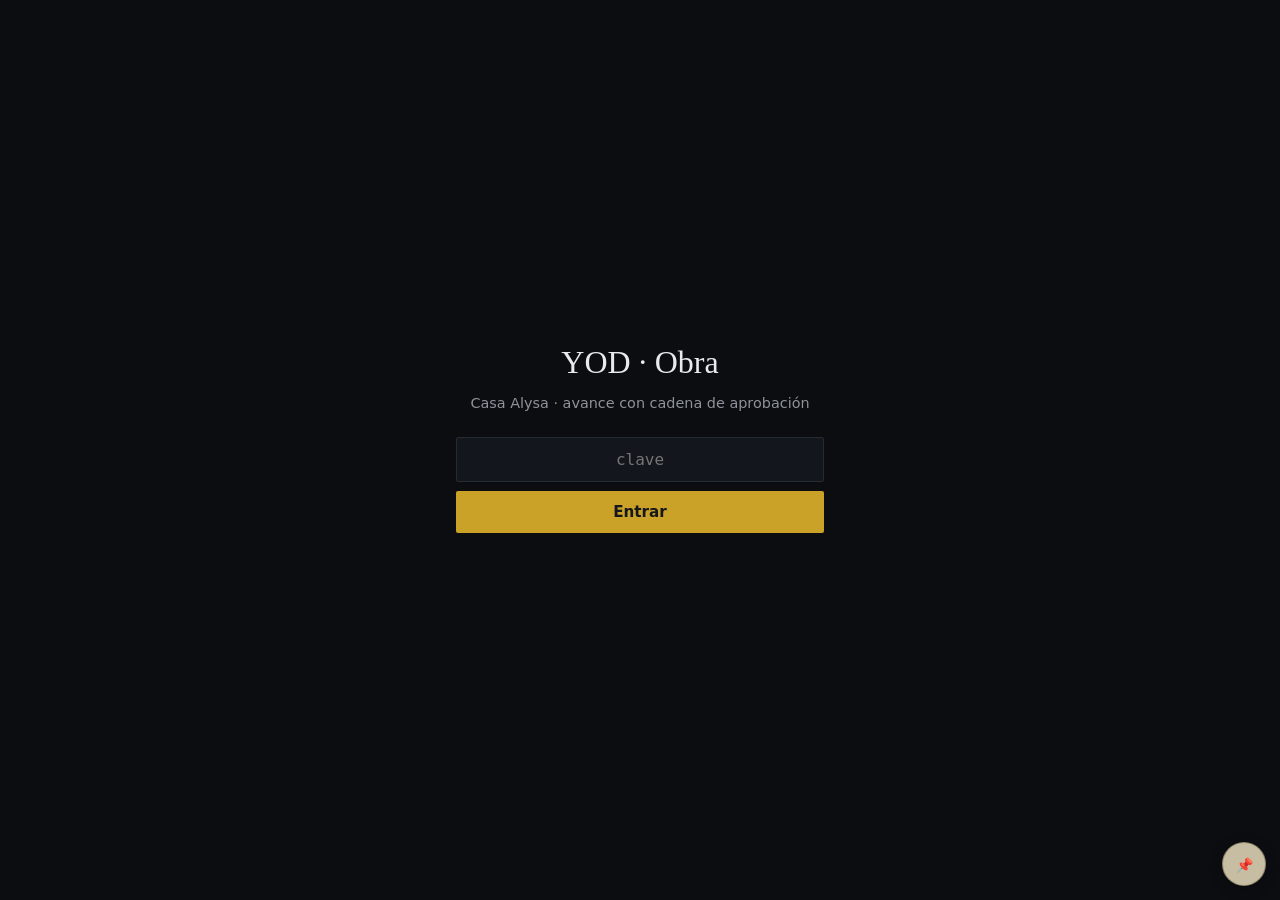
<file: obra.html>
<!doctype html>
<html lang="es">
<head>
<meta charset="utf-8">
<meta name="viewport" content="width=device-width,initial-scale=1,viewport-fit=cover">
<title>YOD · Obra</title>
<style>
:root{
  --ground:#0B0D11; --panel:#13161C; --panel2:#181C23; --line:#252A33;
  --ink:#E8EAED; --muted:#8E939B; --dim:#666B74;
  --gold:#C9A227; --ok:#5FA37C; --warn:#D2932E; --bad:#D9564A;
  --serif:'Iowan Old Style','Palatino Linotype',Palatino,Georgia,serif;
  --sans:'Avenir Next','Helvetica Neue',system-ui,-apple-system,sans-serif;
  --mono:ui-monospace,'SF Mono',Menlo,Consolas,monospace;
}
*{box-sizing:border-box}
html,body{margin:0;background:var(--ground);color:var(--ink);font-family:var(--sans);font-size:16px;line-height:1.55;-webkit-font-smoothing:antialiased}
.wrap{max-width:64rem;margin:0 auto;padding:0 1.1rem 5rem}
a{color:var(--gold)}
button{font-family:inherit}

/* candado */
#gate{position:fixed;inset:0;background:var(--ground);display:flex;align-items:center;justify-content:center;z-index:50;padding:1.5rem}
#gate.off{display:none}
.gbox{max-width:23rem;width:100%;text-align:center}
.gbox h1{font-family:var(--serif);font-weight:400;font-size:2rem;margin:0 0 .3rem}
.gbox p{color:var(--muted);font-size:.9rem;margin:0 0 1.4rem}
.gbox input{width:100%;padding:.75rem .9rem;background:var(--panel);border:1px solid var(--line);border-radius:2px;color:var(--ink);font-family:var(--mono);font-size:1rem;text-align:center}
.gbox button{width:100%;margin-top:.6rem;padding:.75rem;background:var(--gold);border:none;border-radius:2px;color:#15171B;font-weight:700;font-size:.95rem;cursor:pointer}
.gerr{color:var(--bad);font-size:.85rem;min-height:1.3rem;margin-top:.5rem}

header{border-bottom:1px solid var(--line);padding:1.6rem 0 1.1rem;margin-bottom:1.4rem}
.eyebrow{font-family:var(--mono);font-size:.66rem;letter-spacing:.16em;text-transform:uppercase;color:var(--gold);margin:0 0 .4rem}
header h1{font-family:var(--serif);font-weight:400;font-size:clamp(1.7rem,4.5vw,2.5rem);margin:0;line-height:1.1}
.quien{display:flex;flex-wrap:wrap;gap:.5rem;align-items:center;margin-top:.9rem;font-size:.85rem;color:var(--muted)}
.quien select{background:var(--panel);border:1px solid var(--line);color:var(--ink);border-radius:2px;padding:.35rem .5rem;font-family:inherit;font-size:.85rem}
.rolchip{font-family:var(--mono);font-size:.64rem;letter-spacing:.08em;text-transform:uppercase;padding:.14rem .45rem;border:1px solid var(--gold);color:var(--gold);border-radius:1px}

nav{display:flex;gap:.3rem;border-bottom:1px solid var(--line);margin-bottom:1.4rem;overflow-x:auto}
nav button{background:none;border:1px solid transparent;border-bottom:none;color:var(--muted);font-size:.86rem;font-weight:600;padding:.65rem .95rem;cursor:pointer;border-radius:2px 2px 0 0;margin-bottom:-1px;white-space:nowrap}
nav button[aria-selected=true]{background:var(--panel);border-color:var(--line);color:var(--ink)}
nav button .b{display:inline-block;min-width:1.1rem;padding:0 .25rem;margin-left:.35rem;background:var(--bad);color:#fff;border-radius:9px;font-size:.66rem;font-family:var(--mono);text-align:center}
.pane[hidden]{display:none}

.kpis{display:grid;grid-template-columns:repeat(auto-fit,minmax(8.5rem,1fr));gap:.55rem;margin-bottom:1.3rem}
.kp{background:var(--panel);border:1px solid var(--line);border-radius:2px;padding:.7rem .85rem}
.kp .v{font-family:var(--mono);font-size:1.2rem;font-weight:600;font-variant-numeric:tabular-nums}
.kp .l{font-family:var(--mono);font-size:.62rem;letter-spacing:.09em;text-transform:uppercase;color:var(--dim);margin-top:.1rem}

.card{background:var(--panel);border:1px solid var(--line);border-radius:2px;margin-bottom:.6rem;overflow:hidden}
.card>summary{list-style:none;cursor:pointer;padding:.8rem 1rem;display:flex;flex-wrap:wrap;align-items:baseline;gap:.6rem;background:var(--panel2)}
.card>summary::-webkit-details-marker{display:none}
.card>summary::before{content:"▸";color:var(--gold);font-size:.75rem;transition:transform .15s}
.card[open]>summary::before{transform:rotate(90deg)}
.card .nm{font-weight:600;font-size:.93rem}
.card .mt{margin-left:auto;font-family:var(--mono);font-size:.78rem;color:var(--muted);font-variant-numeric:tabular-nums}
.body{padding:.5rem 1rem 1rem}

.bar{height:.35rem;background:var(--panel2);border-radius:1px;overflow:hidden;margin-top:.35rem;width:100%}
.bar i{display:block;height:100%;background:var(--gold)}

table{border-collapse:collapse;width:100%;font-size:.82rem}
th{text-align:left;font-family:var(--mono);font-weight:500;font-size:.62rem;letter-spacing:.09em;text-transform:uppercase;color:var(--dim);padding:.45rem .5rem;border-bottom:1px solid var(--line)}
td{padding:.4rem .5rem;border-bottom:1px solid var(--line);vertical-align:middle}
tbody tr:last-child td{border-bottom:none}
td.n{font-family:var(--mono);font-variant-numeric:tabular-nums;text-align:right;white-space:nowrap}
td input[type=number]{width:5.5rem;padding:.3rem .4rem;background:var(--panel2);border:1px solid var(--line);color:var(--ink);border-radius:2px;font-family:var(--mono);font-size:.82rem;text-align:right}
td input[type=number]:focus{outline:2px solid var(--gold);outline-offset:0}
.sinp{color:var(--dim)}

textarea{width:100%;padding:.55rem .65rem;background:var(--panel2);border:1px solid var(--line);color:var(--ink);border-radius:2px;font-family:inherit;font-size:.88rem;resize:vertical;min-height:3.2rem}
.acciones{display:flex;flex-wrap:wrap;gap:.5rem;margin-top:.9rem;align-items:center}
.btn{padding:.55rem 1rem;border:1px solid var(--line);background:var(--panel2);color:var(--ink);border-radius:2px;font-size:.86rem;font-weight:600;cursor:pointer}
.btn.pri{background:var(--gold);border-color:var(--gold);color:#15171B}
.btn.no{border-color:color-mix(in srgb,var(--bad) 50%,transparent);color:var(--bad)}
.btn:disabled{opacity:.45;cursor:not-allowed}
.msg{font-size:.85rem;margin-left:.2rem}
.msg.ok{color:var(--ok)} .msg.err{color:var(--bad)}

.pill{display:inline-block;font-family:var(--mono);font-size:.62rem;letter-spacing:.06em;text-transform:uppercase;padding:.1rem .4rem;border:1px solid;border-radius:1px;white-space:nowrap}
.p-ok{color:var(--ok);border-color:color-mix(in srgb,var(--ok) 45%,transparent)}
.p-warn{color:var(--warn);border-color:color-mix(in srgb,var(--warn) 45%,transparent)}
.p-bad{color:var(--bad);border-color:color-mix(in srgb,var(--bad) 45%,transparent)}
.p-dim{color:var(--dim);border-color:var(--line)}

.vacio{color:var(--muted);font-size:.9rem;padding:1.6rem 0;text-align:center}
.nota{color:var(--muted);font-size:.85rem;margin:.4rem 0 0}
/* ── qué nos frena ── */
.nota-mal{color:var(--bad);font-size:.82rem;margin:.5rem 0 0;line-height:1.5}
.sec{font-family:var(--mono);font-size:.7rem;letter-spacing:.1em;text-transform:uppercase;
     color:var(--dim);margin:1.4rem 0 .6rem;font-weight:600}
.chk{display:flex;align-items:center;gap:.5rem;padding:.4rem 0;font-size:.88rem;cursor:pointer}
.chk input{width:16px;height:16px;accent-color:var(--gold);cursor:pointer}
.fila-freno{margin-bottom:.5rem}
.fr-top{display:flex;align-items:center;gap:.5rem;flex-wrap:wrap;margin-bottom:.35rem}
.fr-meta{color:var(--muted);font-size:.8rem;line-height:1.5}
.mal{color:var(--bad)}
.lib{padding:.5rem .7rem;border-left:2px solid var(--line);margin-bottom:.3rem;font-size:.86rem}
.lib.ok{border-left-color:var(--ok)}
.lib.mal{border-left-color:var(--bad)}
#pSemana input[type=text]{width:100%;background:var(--panel);
  border:1px solid var(--line);border-radius:2px;color:var(--fg);padding:.55rem .7rem;
  font:inherit;font-size:.9rem;margin-bottom:.5rem}
#pProduccion input[type=text],#pProduccion input[type=date]{width:100%;background:var(--panel);
  border:1px solid var(--line);border-radius:2px;color:var(--fg);padding:.55rem .7rem;
  font:inherit;font-size:.9rem;margin-bottom:.5rem}
#pProduccion input[type=date]{width:auto}
.cadena{font-family:var(--mono);font-size:.68rem;letter-spacing:.05em;color:var(--dim);margin-top:1.6rem;padding-top:1rem;border-top:1px solid var(--line)}
:focus-visible{outline:2px solid var(--gold);outline-offset:2px}
</style>
</head>
<body>

<div id="gate">
  <div class="gbox">
    <h1>YOD · Obra</h1>
    <p>Casa Alysa · avance con cadena de aprobación</p>
    <input id="clave" type="password" placeholder="clave" autocomplete="current-password">
    <button id="btnEntrar">Entrar</button>
    <div class="gerr" id="gerr"></div>
  </div>
</div>

<div class="wrap" id="app" style="display:none">
  <header>
    <p class="eyebrow" id="hProy">Casa Alysa</p>
    <h1>Avance de obra</h1>
    <div class="quien">
      <span>Soy</span>
      <select id="selQuien"></select>
      <span class="rolchip" id="miRol">—</span>
      <span id="hInfo" style="margin-left:auto;font-family:var(--mono);font-size:.72rem;color:var(--dim)"></span>
    </div>
  </header>

  <nav role="tablist">
    <button id="tEstado" role="tab" aria-selected="true" aria-controls="pEstado">Estado</button>
    <button id="tCapturar" role="tab" aria-selected="false" aria-controls="pCapturar">Capturar avance</button>
    <button id="tSemana" role="tab" aria-selected="false" aria-controls="pSemana">La semana<span class="b" id="badgeSem" hidden>0</span></button>
    <button id="tProduccion" role="tab" aria-selected="false" aria-controls="pProduccion">Qué nos frena<span class="b" id="badgeFreno" hidden>0</span></button>
    <button id="tBandeja" role="tab" aria-selected="false" aria-controls="pBandeja">Mi bandeja<span class="b" id="badge" hidden>0</span></button>
  </nav>

  <div class="pane" id="pEstado" role="tabpanel">
    <div class="kpis" id="kpis"></div>
    <div id="frentes"></div>
  </div>

  <div class="pane" id="pCapturar" role="tabpanel" hidden>
    <p class="nota">Escoge el frente en el que trabajaste y anota <b>cuánto llevas ejecutado de cada concepto</b>. Solo lo que se avanzó hoy — el sistema lo acumula.</p>
    <div class="quien" style="margin:.9rem 0 1rem">
      <span>Frente</span>
      <select id="selFrente"></select>
    </div>
    <div id="capTabla"></div>
    <div id="capPie" hidden>
      <textarea id="capNota" placeholder="Nota para quien revisa: qué se hizo, qué falta, cualquier cosa que deba saber."></textarea>
      <div class="acciones">
        <button class="btn pri" id="btnEnviar">Enviar a revisión</button>
        <span class="msg" id="capMsg"></span>
      </div>
    </div>
  </div>

  <div class="pane" id="pSemana" role="tabpanel" hidden>
    <p class="nota">El lunes se compromete lo que <b>sí</b> se va a hacer; el viernes se cierra.
      Lo que no se hizo pide su causa — sin ella el porcentaje solo deprime, con ella se corrige.</p>
    <div class="kpis" id="kpisSem"></div>

    <details class="card" id="cardNuevaAct"><summary><span class="nm">＋ Comprometer una actividad</span></summary>
      <div class="body">
        <div class="quien" style="margin-bottom:.7rem">
          <span>Semana</span><select id="akSemana"></select>
          <span>Frente</span><select id="akFrente"></select>
        </div>
        <input type="text" id="akActividad" placeholder="¿Qué se va a hacer? (ej: colar losa de entrepiso eje 3)">
        <input type="text" id="akPrereq" placeholder="¿Qué tiene que estar listo antes? (opcional)">
        <div class="quien" style="margin:.7rem 0"><span>Quién</span><select id="akResp"></select></div>
        <div class="acciones"><button class="btn pri" id="btnActividad">Comprometer</button>
          <span class="msg" id="akMsg"></span></div>
      </div>
    </details>

    <div id="semana"></div>
    <div id="causas"></div>
  </div>

  <div class="pane" id="pProduccion" role="tabpanel" hidden>
    <p class="nota">Lo que <b>detiene</b> la obra. Cualquiera puede levantar un freno: taparlo sale
      más caro que decirlo. Liberar un colado sí pide rol — con el acero mal no se corrige después.</p>
    <div class="kpis" id="kpisProd"></div>

    <details class="card" id="cardNuevoFreno"><summary><span class="nm">＋ Levantar un freno</span></summary>
      <div class="body">
        <div class="quien" style="margin-bottom:.7rem"><span>Frente</span><select id="frFrente"></select></div>
        <input type="text" id="frTitulo" placeholder="¿Qué está deteniendo el trabajo?">
        <input type="text" id="frImpacto" placeholder="¿Qué no se puede hacer por esto?">
        <div class="quien" style="margin:.7rem 0">
          <span>Quién lo destraba</span><select id="frResp"></select>
          <span>Para cuándo</span><input type="date" id="frFecha">
        </div>
        <label class="chk"><input type="checkbox" id="frPrograma"> Esto atrasa el programa</label>
        <div class="acciones"><button class="btn pri" id="btnFreno">Levantar el freno</button>
          <span class="msg" id="frMsg"></span></div>
      </div>
    </details>

    <details class="card" id="cardLiberar"><summary><span class="nm">✓ Liberar un colado</span></summary>
      <div class="body">
        <div class="quien" style="margin-bottom:.7rem"><span>Frente</span><select id="lbFrente"></select></div>
        <input type="text" id="lbRef" placeholder="Qué se cuela (ej: zapata Z-1, losa entrepiso eje 3)">
        <p class="nota" style="margin:.8rem 0 .5rem">Si algo va sin palomear, <b>no se libera</b>. Queda registrado qué faltó.</p>
        <div id="lbChecks"></div>
        <div class="acciones"><button class="btn pri" id="btnLiberar">Revisar y liberar</button>
          <span class="msg" id="lbMsg"></span></div>
      </div>
    </details>

    <div id="frenos"></div>
    <div id="liberaciones"></div>
  </div>

  <div class="pane" id="pBandeja" role="tabpanel" hidden>
    <div id="bandeja"></div>
  </div>

  <div class="cadena" id="pieCadena"></div>
</div>

<script>
(function(){
"use strict";
const GAS="https://script.google.com/macros/s/AKfycbyVb6Y7m00FyhoGa9ZoQul1j6IlHdgsCNalaZVGmA0Csh91TqxNvyDT0YQurz-hViA0/exec";
const LSK="pyod_clave_v1", LSQ="yod_obra_quien";
let K=localStorage.getItem(LSK)||"", D=null, QUIEN="", ROL="";

const $=s=>document.querySelector(s);
const dinero=n=>"$"+(Number(n)||0).toLocaleString("es-MX",{minimumFractionDigits:2,maximumFractionDigits:2});
const pct=n=>((Number(n)||0)*100).toFixed(1)+"%";
const esc=s=>String(s==null?"":s).replace(/[&<>"]/g,c=>({"&":"&amp;","<":"&lt;",">":"&gt;",'"':"&quot;"}[c]));
const fecha=f=>{ if(!f) return ""; const d=new Date(f); return isNaN(d)?String(f)
  : d.toLocaleDateString("es-MX",{day:"numeric",month:"short"}); };
const dias=f=>{ if(!f) return 0; const d=new Date(f); return isNaN(d)?0
  : Math.max(0,Math.floor((Date.now()-d)/86400000)); };
/* las revisiones del colado: si una va sin palomear, no se libera */
const REVISIONES=[["cimbra","Cimbra aplomada y apuntalada"],["acero","Acero: calibre, traslapes y recubrimiento"],
  ["instalaciones","Instalaciones ahogadas y probadas"],["limpieza","Limpieza y humedecido"],
  ["acceso","Acceso para la bomba"]];

async function pedir(recurso,extra){
  const u=GAS+"?recurso="+recurso+"&k="+encodeURIComponent(K)+(extra||"")+"&cb="+Date.now();
  const r=await fetch(u,{cache:"no-store"});
  const j=await r.json();
  if(!j.ok) throw (j.error||"error");
  return j;
}
async function mandar(cuerpo){
  // sin cabecera Content-Type a propósito: el navegador manda text/plain y no hay preflight CORS
  const r=await fetch(GAS,{method:"POST",body:JSON.stringify(Object.assign({k:K},cuerpo))});
  const j=await r.json();
  if(!j.ok) throw (j.error||"error");
  return j.r;
}

/* ── candado ── */
async function entrar(){
  const v=$("#clave").value.trim();
  if(!v){ $("#gerr").textContent="Escribe la clave"; return; }
  $("#btnEntrar").disabled=true; $("#gerr").textContent="";
  try{ K=v; await cargar(); await cargarProd(); localStorage.setItem(LSK,v); abrir(); }
  catch(e){ $("#gerr").textContent = e==="clave" ? "Clave incorrecta" : "Sin conexión con el motor de obra"; }
  $("#btnEntrar").disabled=false;
}
function abrir(){ $("#gate").classList.add("off"); $("#app").style.display=""; pintar(); }

/* ── datos ── */
async function cargar(){ D=await pedir("board"); }

function personas(){ return (D.roles||[]).filter(r=>String(r.activo).toUpperCase()==="SI"); }
function rolDe(p){ const r=personas().find(x=>x.persona===p); return r?r.rol:""; }

/* ── estado ── */
function pintarEstado(){
  const k=D.kpi||{}, fr=D.frentes||{};
  const nombres=Object.keys(fr).sort((a,b)=>fr[b].importe-fr[a].importe);
  const listos=nombres.filter(n=>fr[n].importe>0&&fr[n].ejecutado>=fr[n].importe*0.999).length;
  $("#kpis").innerHTML=[
    [pct(k.avance),"avance medido"],
    [dinero(k.ejecutado),"ejecutado"],
    [dinero(k.importe),"por ejecutar"],
    [listos+"/"+nombres.length,"frentes listos"],
    [String(k.conceptos||0),"conceptos"],
    [String((k.pendientes||0)+(k.porAutorizar||0)),"esperando firma"],
    [String(k.frenos||0),(k.frenosPrograma?"frenos · "+k.frenosPrograma+" atrasan":"frenos abiertos")]
  ].map(([v,l])=>'<div class="kp"><div class="v">'+esc(v)+'</div><div class="l">'+esc(l)+'</div></div>').join("");

  $("#frentes").innerHTML=nombres.map(n=>{
    const f=fr[n], p=f.importe>0?f.ejecutado/f.importe:0;
    const est = f.sinCostear>=f.n ? '<span class="pill p-bad">sin costear</span>'
              : p>=0.999 ? '<span class="pill p-ok">terminado</span>'
              : p>0 ? '<span class="pill p-warn">en curso</span>'
              : '<span class="pill p-dim">no empieza</span>';
    /* aquí es donde sirve haber fusionado: un frente en 0% con freno tiene
       culpable y fecha; uno en 0% sin freno es que nadie lo ha empezado */
    const fren = f.frenos ? '<span class="pill p-bad">'+f.frenos+' freno'+(f.frenos>1?'s':'')+
                 (f.frenaPrograma?' · atrasa':'')+'</span>' : '';
    const conc=(D.conceptos||[]).filter(c=>c.frente===n);
    return '<details class="card"><summary><span class="nm">'+esc(n)+'</span>'+est+fren+
      '<span class="mt">'+pct(p)+' · '+dinero(f.importe)+'</span></summary><div class="body">'+
      '<div class="bar"><i style="width:'+(Math.min(1,p)*100).toFixed(1)+'%"></i></div>'+
      (f.sinCostear?'<p class="nota">'+f.sinCostear+' de '+f.n+' conceptos sin precio: no se pueden medir hasta costearlos.</p>':'')+
      (f.frenos?'<p class="nota nota-mal">'+(D.restricciones||[]).filter(r=>r.frente===n)
        .map(r=>'⚠ '+esc(r.titulo)+(r.responsable?' — '+esc(r.responsable):'')+
             (r.compromiso?' · para '+esc(fecha(r.compromiso)):'')).join('<br>')+'</p>':'')+
      '<table><thead><tr><th>Concepto</th><th style="text-align:right">Cant.</th><th>Un</th><th style="text-align:right">Importe</th><th style="text-align:right">Avance</th></tr></thead><tbody>'+
      conc.map(c=>'<tr'+(Number(c.importe)?'':' class="sinp"')+'><td>'+esc(String(c.descripcion).slice(0,90))+'</td>'+
        '<td class="n">'+(c.cantidad===""?"—":Number(c.cantidad).toLocaleString("es-MX"))+'</td>'+
        '<td>'+esc(c.unidad)+'</td><td class="n">'+(Number(c.importe)?dinero(c.importe):"—")+'</td>'+
        '<td class="n">'+(Number(c.cantidad)?pct(c.avance_pct):"—")+'</td></tr>').join("")+
      '</tbody></table></div></details>';
  }).join("");
}

/* ── capturar ── */
function pintarCaptura(){
  const fr=D.frentes||{}, sel=$("#selFrente");
  const nombres=Object.keys(fr).sort();
  if(sel.options.length!==nombres.length){
    sel.innerHTML=nombres.map(n=>'<option>'+esc(n)+'</option>').join("");
  }
  const n=sel.value||nombres[0]; sel.value=n;
  const conc=(D.conceptos||[]).filter(c=>c.frente===n && Number(c.cantidad)>0 && Number(c.precio_unitario)>0);
  if(!conc.length){
    $("#capTabla").innerHTML='<p class="vacio">Este frente no tiene conceptos con cantidad y precio. Hay que costearlo antes de poder medirlo.</p>';
    $("#capPie").hidden=true; return;
  }
  $("#capTabla").innerHTML='<table><thead><tr><th>Concepto</th><th>Un</th><th style="text-align:right">Total</th><th style="text-align:right">Ya lleva</th><th style="text-align:right">Ejecutado ahora</th></tr></thead><tbody>'+
    conc.map(c=>{
      const falta=Number(c.cantidad)-Number(c.cant_ejecutada||0);
      return '<tr><td>'+esc(String(c.descripcion).slice(0,80))+'</td><td>'+esc(c.unidad)+'</td>'+
      '<td class="n">'+Number(c.cantidad).toLocaleString("es-MX")+'</td>'+
      '<td class="n">'+Number(c.cant_ejecutada||0).toLocaleString("es-MX")+'</td>'+
      '<td class="n"><input type="number" min="0" step="any" max="'+falta+'" data-id="'+esc(c.id)+'" placeholder="0"></td></tr>';
    }).join("")+'</tbody></table>';
  $("#capPie").hidden=false; $("#capMsg").textContent="";
}

async function enviar(){
  const inputs=[...document.querySelectorAll("#capTabla input[data-id]")];
  const detalle=inputs.map(i=>({id_concepto:i.dataset.id,cantidad_ejecutada:Number(i.value)||0}))
                      .filter(d=>d.cantidad_ejecutada>0);
  const m=$("#capMsg"); m.className="msg";
  if(!detalle.length){ m.className="msg err"; m.textContent="No anotaste ninguna cantidad."; return; }
  if(!QUIEN){ m.className="msg err"; m.textContent="Dime quién eres arriba."; return; }
  $("#btnEnviar").disabled=true; m.textContent="Enviando…";
  try{
    const r=await mandar({accion:"proponer",persona:QUIEN,frente:$("#selFrente").value,
      nota:$("#capNota").value.trim(),detalle:detalle});
    $("#capNota").value="";
    await cargar(); pintar();                       // repinta con los datos nuevos…
    const m2=$("#capMsg"); m2.className="msg ok";   // …y hasta entonces el aviso, para que no se lo lleve
    m2.textContent = r.autoAprobado
      ? "Listo: "+r.id+" quedó autorizado directo ("+dinero(r.monto)+"), porque tú autorizas."
      : "Enviado: "+r.id+" ("+dinero(r.monto)+") está esperando revisión.";
  }catch(e){ m.className="msg err"; m.textContent="No se pudo: "+e; }
  $("#btnEnviar").disabled=false;
}

/* ── bandeja ── */
function meToca(a){
  if(ROL==="AUTORIZA") return a.estado==="VERIFICADO"||a.estado==="PROPUESTO";
  if(ROL==="VERIFICA")  return a.estado==="PROPUESTO" && a.propuesto_por!==QUIEN;
  return false;
}
function pintarBandeja(){
  const mios=(D.avances||[]).filter(meToca);
  const b=$("#badge");
  if(mios.length){ b.hidden=false; b.textContent=mios.length; } else b.hidden=true;
  if(!ROL){ $("#bandeja").innerHTML='<p class="vacio">Dime quién eres arriba para ver lo que te toca.</p>'; return; }
  if(!mios.length){
    $("#bandeja").innerHTML='<p class="vacio">Nada esperando tu firma.'+
      (ROL==="CAPTURA"?' Tu trabajo es capturar: ve a «Capturar avance».':'')+'</p>';
    return;
  }
  $("#bandeja").innerHTML=mios.map(a=>{
    const det=(D.detalle||[]).filter(d=>d.id_avance===a.id);
    const acto = a.estado==="PROPUESTO" ? "Verificar" : "Autorizar el pago";
    return '<details class="card" open><summary><span class="nm">'+esc(a.frente||"—")+'</span>'+
      '<span class="pill '+(a.estado==="PROPUESTO"?"p-warn":"p-ok")+'">'+esc(a.estado)+'</span>'+
      '<span class="mt">'+dinero(a.monto_propuesto)+'</span></summary><div class="body">'+
      '<p class="nota">'+esc(a.id)+' · lo propuso <b>'+esc(a.propuesto_por)+'</b>'+
      (a.nota?' · «'+esc(a.nota)+'»':"")+
      (a.verificado_por?' · verificó <b>'+esc(a.verificado_por)+'</b>':"")+'</p>'+
      (det.length?'<table><thead><tr><th>Concepto</th><th style="text-align:right">Cantidad</th><th style="text-align:right">Importe</th></tr></thead><tbody>'+
        det.map(d=>{
          const c=(D.conceptos||[]).find(x=>x.id===d.id_concepto)||{};
          return '<tr><td>'+esc(String(c.descripcion||d.id_concepto).slice(0,80))+'</td>'+
            '<td class="n">'+Number(d.cantidad_ejecutada).toLocaleString("es-MX")+' '+esc(c.unidad||"")+'</td>'+
            '<td class="n">'+dinero(d.importe)+'</td></tr>';
        }).join("")+'</tbody></table>':'<p class="nota">Sin detalle.</p>')+
      '<textarea id="nota_'+esc(a.id)+'" placeholder="Nota (opcional). Si rechazas, di por qué."></textarea>'+
      '<div class="acciones">'+
        '<button class="btn pri" data-mv="'+esc(a.id)+'" data-si="1">'+acto+'</button>'+
        '<button class="btn no" data-mv="'+esc(a.id)+'" data-si="0">Rechazar</button>'+
        '<span class="msg" id="msg_'+esc(a.id)+'"></span>'+
      '</div></div></details>';
  }).join("");
  document.querySelectorAll("[data-mv]").forEach(b=>b.onclick=()=>mover(b.dataset.mv,b.dataset.si==="1",b));
}
async function mover(id,acepta,btn){
  const m=document.getElementById("msg_"+id); m.className="msg"; m.textContent="…";
  document.querySelectorAll('[data-mv="'+id+'"]').forEach(x=>x.disabled=true);
  try{
    const r=await mandar({accion:"mover",persona:QUIEN,id_avance:id,acepta:acepta,
      nota:(document.getElementById("nota_"+id)||{}).value||""});
    m.className="msg ok"; m.textContent=r.de+" → "+r.a;
    await cargar(); pintar();
  }catch(e){
    m.className="msg err"; m.textContent="No se pudo: "+e;
    document.querySelectorAll('[data-mv="'+id+'"]').forEach(x=>x.disabled=false);
  }
}

/* ── pintar ── */
function pintar(){
  const sel=$("#selQuien"), ps=personas();
  if(sel.options.length!==ps.length){
    sel.innerHTML='<option value="">—</option>'+ps.map(r=>'<option>'+esc(r.persona)+'</option>').join("");
    const g=localStorage.getItem(LSQ); if(g && ps.some(r=>r.persona===g)) sel.value=g;
  }
  QUIEN=sel.value; ROL=rolDe(QUIEN);
  $("#miRol").textContent=ROL||"sin rol";
  $("#miRol").style.opacity=ROL?1:.4;
  const k=D.kpi||{};
  $("#hInfo").textContent=(k.conceptos||0)+" conceptos · "+(k.obras||1)+" obra"+((k.obras||1)>1?"s":"");
  $("#pieCadena").textContent="Rodolfo propone  →  Mariana o Alma verifican  →  Alejandro o Sayri autorizan el pago"+
    "   ·   quien autoriza y captura, queda autorizado directo y sellado";
  pintarEstado(); pintarCaptura(); pintarBandeja(); pintarSemana(); pintarProduccion();
}

/* ── la semana (Last Planner) ── */
const ETIQ_CAUSA={MATERIAL:"Faltó material",MANO_DE_OBRA:"Faltó gente",EQUIPO:"Faltó equipo",
  PROYECTO:"Faltó definición del proyecto",PERMISO:"Faltó un permiso",CLIMA:"Clima",
  ANTECEDENTE:"No estaba lista la actividad anterior",CAMBIO_DE_PRIORIDAD:"Se cambió la prioridad",
  MAL_PLANEADA:"Se planeó mal"};

function pintarSemana(){
  const fr=D.frentes||{}, nombres=Object.keys(fr).sort();
  const vent=(P&&P.ventana)||[], k=(P&&P.kpi)||{}, ps=personas();
  const sel=$("#akSemana");
  if(sel.options.length!==vent.length)
    sel.innerHTML=vent.map((w,i)=>'<option value="'+esc(w)+'">'+esc(w)+
      (i===0?" · esta semana":i===1?" · la que entra":" · en dos")+'</option>').join("");
  const f=$("#akFrente");
  if(f.options.length!==nombres.length) f.innerHTML=nombres.map(n=>'<option>'+esc(n)+'</option>').join("");
  const r=$("#akResp");
  if(r.options.length!==ps.length+1)
    r.innerHTML='<option value="">—</option>'+ps.map(x=>'<option>'+esc(x.persona)+'</option>').join("");

  const acts=(P&&P.lookahead)||[];
  const abiertas=acts.filter(a=>["PLANEADA","LISTA","EN_CURSO"].includes(String(a.estado).toUpperCase()));
  /* el PPC nulo se dice con palabras, no con un 0% que parecería un fracaso */
  const ppc = k.ppc==null ? "—" : pct(k.ppc);
  $("#kpisSem").innerHTML=[
    [ppc, k.ppc==null?"nada cerrado aún":"del plan cumplido"],
    [String(k.planeadas||0),"comprometidas"],
    [String(abiertas.length),"sin cerrar"],
    [String((P&&P.semanaActual)||"—"),"semana"]
  ].map(([v,l])=>'<div class="kp"><div class="v">'+esc(v)+'</div><div class="l">'+esc(l)+'</div></div>').join("");

  const b=$("#badgeSem");
  if(abiertas.length){ b.hidden=false; b.textContent=String(abiertas.length); } else b.hidden=true;

  $("#semana").innerHTML = !acts.length
    ? '<p class="nota">Nada comprometido esta semana. Mientras no haya compromiso no hay PPC — y sin PPC no se sabe si el plan sirve o solo se escribe.</p>'
    : '<h3 class="sec">Comprometido esta semana</h3>'+acts.map(a=>{
        const e=String(a.estado).toUpperCase(), cerrada=(e==="HECHA"||e==="NO_HECHA");
        const chip = e==="HECHA" ? '<span class="pill p-ok">hecha</span>'
                   : e==="NO_HECHA" ? '<span class="pill p-bad">no se hizo</span>'
                   : '<span class="pill p-dim">'+esc(e.toLowerCase())+'</span>';
        return '<div class="card fila-freno"><div class="body">'+
          '<div class="fr-top"><b>'+esc(a.actividad)+'</b>'+chip+
            (a.restriccion_id?'<span class="pill p-bad">freno '+esc(a.restriccion_id)+'</span>':'')+'</div>'+
          '<div class="fr-meta">'+esc(a.frente||"—")+(a.responsable?' · '+esc(a.responsable):'')+
            (a.prerrequisitos?' · antes: '+esc(a.prerrequisitos):'')+
            (a.causa_no_hecha?' · <b class="mal">'+esc(ETIQ_CAUSA[a.causa_no_hecha]||a.causa_no_hecha)+'</b>':'')+'</div>'+
          (cerrada?'':'<div class="acciones">'+
            '<button class="btn pri" data-hecha="'+esc(a.id)+'">Se hizo</button>'+
            '<button class="btn" data-nohecha="'+esc(a.id)+'">No se hizo</button></div>')+
          '</div></div>';
      }).join("");

  const cs=(P&&P.causas)||{}, ks=Object.keys(cs);
  $("#causas").innerHTML = !ks.length ? "" :
    '<h3 class="sec">Por qué se ha caído el plan</h3>'+
    ks.sort((a,b)=>cs[b]-cs[a]).map(c=>
      '<div class="lib mal"><b>'+cs[c]+'×</b> '+esc(ETIQ_CAUSA[c]||c)+'</div>').join("")+
    '<p class="nota">Lo que más se repite es lo que hay que arreglar primero.</p>';

  $("#semana").querySelectorAll("[data-hecha]").forEach(x=>x.onclick=()=>cerrarAct(x.dataset.hecha,"HECHA",x));
  $("#semana").querySelectorAll("[data-nohecha]").forEach(x=>x.onclick=()=>cerrarAct(x.dataset.nohecha,"NO_HECHA",x));
}

async function comprometer(){
  const m=$("#akMsg");
  if(!QUIEN){ m.textContent="Dime quién eres arriba"; return; }
  const a=$("#akActividad").value.trim();
  if(!a){ m.textContent="¿Qué se va a hacer?"; $("#akActividad").focus(); return; }
  const b=$("#btnActividad"); b.disabled=true; m.textContent="Comprometiendo…";
  try{
    await mandar({accion:"lookahead", quien:QUIEN, semana:$("#akSemana").value,
      frente:$("#akFrente").value, actividad:a, prerrequisitos:$("#akPrereq").value.trim(),
      responsable:$("#akResp").value});
    $("#akActividad").value=""; $("#akPrereq").value="";
    m.textContent="Comprometida";
    await cargarProd(); pintarSemana();
  }catch(e){ m.textContent="No se pudo: "+e; }
  b.disabled=false;
}

async function cerrarAct(id,estado,btn){
  if(!QUIEN){ alert("Dime quién eres arriba"); return; }
  let causa="", freno=false;
  if(estado==="NO_HECHA"){
    /* la causa NO es opcional: el motor rebota sin ella, y con razón */
    const ops=(P&&P.causasPosibles)||Object.keys(ETIQ_CAUSA);
    const txt=ops.map((c,i)=>(i+1)+". "+(ETIQ_CAUSA[c]||c)).join("\n");
    const r=prompt("¿Por qué no se hizo?\n\n"+txt+"\n\nEscribe el número:");
    if(r===null) return;
    const i=parseInt(r,10)-1;
    if(!(i>=0 && i<ops.length)){ alert("Escoge un número de la lista"); return; }
    causa=ops[i];
    freno=confirm("¿Sigue frenado?\n\nSi dices que sí, se levanta el freno solo y queda ligado a esta actividad, para que la semana que entra nadie la vuelva a comprometer a ciegas.");
  }
  btn.disabled=true; btn.textContent="…";
  try{
    const r=await mandar({accion:"lookahead", quien:QUIEN, id:id, estado:estado,
      causa_no_hecha:causa, levantar_freno:freno});
    await cargar(); await cargarProd(); pintar();
    if(r.freno_creado) alert("Se levantó el freno "+r.freno_creado+" y quedó ligado.");
  }catch(e){ btn.disabled=false; btn.textContent=estado==="HECHA"?"Se hizo":"No se hizo"; alert("No se pudo: "+e); }
}

/* ── qué nos frena ── */
let P=null;
async function cargarProd(){ try{ P=await pedir("produccion"); }catch(e){ P=null; } }

function pintarProduccion(){
  const fr=D.frentes||{}, nombres=Object.keys(fr).sort();
  ["#frFrente","#lbFrente"].forEach(id=>{
    const sel=$(id);
    if(sel.options.length!==nombres.length)
      sel.innerHTML=nombres.map(n=>'<option>'+esc(n)+'</option>').join("");
  });
  const rs=$("#frResp");
  const ps=personas();
  if(rs.options.length!==ps.length+1)
    rs.innerHTML='<option value="">—</option>'+ps.map(r=>'<option>'+esc(r.persona)+'</option>').join("");
  if(!$("#lbChecks").children.length)
    $("#lbChecks").innerHTML=REVISIONES.map(([k,t])=>
      '<label class="chk"><input type="checkbox" data-rev="'+k+'"> '+esc(t)+'</label>').join("");

  const k=(P&&P.kpi)||{}, abiertas=(P&&P.restricciones)||[];
  /* PPC nulo NO es 100%: no haber planeado nada no es haber cumplido todo */
  const ppc = k.ppc==null ? "—" : pct(k.ppc);
  $("#kpisProd").innerHTML=[
    [String(k.frenos||0),"frenos abiertos"],
    [String(k.frenosPrograma||0),"atrasan el programa"],
    [String(k.frenoMasViejo||0)+"d","el más viejo"],
    [ppc, k.ppc==null?"sin nada comprometido":"del plan cumplido"],
    [String(k.liberadas||0),"colados liberados"],
    [String(k.rechazadas||0),"colados rechazados"]
  ].map(([v,l])=>'<div class="kp"><div class="v">'+esc(v)+'</div><div class="l">'+esc(l)+'</div></div>').join("");

  const b=$("#badgeFreno");
  if(abiertas.length){ b.hidden=false; b.textContent=String(abiertas.length); } else b.hidden=true;

  $("#frenos").innerHTML = !abiertas.length
    ? '<p class="nota">Nada frenado hoy. Cuando algo detenga un frente, levántalo aquí — el board lo va a mostrar junto al dinero de ese frente.</p>'
    : '<h3 class="sec">Frenos abiertos</h3>'+abiertas
        .sort((a,b)=>dias(b.fecha)-dias(a.fecha))
        .map(r=>{
          const d=dias(r.fecha), tarde=r.compromiso&&dias(r.compromiso)>0;
          return '<div class="card fila-freno"><div class="body">'+
            '<div class="fr-top"><b>'+esc(r.titulo)+'</b>'+
              (String(r.afecta_programa).toUpperCase()==="SI"?'<span class="pill p-bad">atrasa</span>':'')+
              '<span class="pill '+(d>=7?'p-bad':d>=3?'p-warn':'p-dim')+'">'+d+'d</span></div>'+
            '<div class="fr-meta">'+esc(r.frente)+
              (r.responsable?' · lo destraba '+esc(r.responsable):' · <i>sin responsable</i>')+
              (r.compromiso?' · para '+esc(fecha(r.compromiso))+(tarde?' <b class="mal">(vencido)</b>':''):'')+'</div>'+
            (r.impacto?'<div class="fr-meta">Impide: '+esc(r.impacto)+'</div>':'')+
            '<div class="acciones"><button class="btn" data-cerrar="'+esc(r.id)+'">Ya se destrabó</button></div>'+
            '</div></div>';
        }).join("");

  const libs=((P&&P.liberaciones)||[]).slice().reverse().slice(0,8);
  $("#liberaciones").innerHTML = !libs.length ? "" :
    '<h3 class="sec">Últimas liberaciones</h3>'+libs.map(l=>
      '<div class="lib '+(l.resultado==="LIBERADA"?"ok":"mal")+'">'+
      '<b>'+esc(l.resultado==="LIBERADA"?"✓":"✕")+'</b> '+esc(l.frente)+' · '+esc(l.referencia||l.tipo)+
      '<span class="fr-meta"> — '+esc(l.liberado_por)+' · '+esc(fecha(l.fecha))+
      (l.resultado==="RECHAZADA"&&l.nota?' · '+esc(l.nota):'')+'</span></div>').join("");

  $("#frenos").querySelectorAll("[data-cerrar]").forEach(b=>b.onclick=()=>cerrarFreno(b.dataset.cerrar,b));
}

async function levantarFreno(){
  const m=$("#frMsg");
  if(!QUIEN){ m.textContent="Dime quién eres arriba"; return; }
  const t=$("#frTitulo").value.trim();
  if(!t){ m.textContent="¿Qué está deteniendo el trabajo?"; $("#frTitulo").focus(); return; }
  const b=$("#btnFreno"); b.disabled=true; m.textContent="Levantando…";
  try{
    await mandar({accion:"restriccion", quien:QUIEN, frente:$("#frFrente").value, titulo:t,
      impacto:$("#frImpacto").value.trim(), responsable:$("#frResp").value,
      compromiso:$("#frFecha").value, afecta_programa:$("#frPrograma").checked});
    $("#frTitulo").value=""; $("#frImpacto").value=""; $("#frFecha").value="";
    $("#frPrograma").checked=false;
    m.textContent="Levantado";
    await cargar(); await cargarProd(); pintar();
  }catch(e){ m.textContent="No se pudo: "+e; }
  b.disabled=false;
}

async function cerrarFreno(id,btn){
  if(!QUIEN){ alert("Dime quién eres arriba"); return; }
  const como=prompt("¿Cómo se destrabó?");
  if(como===null) return;
  btn.disabled=true; btn.textContent="Cerrando…";
  try{
    await mandar({accion:"restriccion", quien:QUIEN, id:id, estado:"CERRADA", como_se_cerro:como});
    await cargar(); await cargarProd(); pintar();
  }catch(e){ btn.disabled=false; btn.textContent="Ya se destrabó"; alert("No se pudo: "+e); }
}

async function liberarColado(){
  const m=$("#lbMsg");
  if(!QUIEN){ m.textContent="Dime quién eres arriba"; return; }
  if(ROL!=="VERIFICA" && ROL!=="AUTORIZA"){ m.textContent="Liberar necesita rol de verificar o autorizar"; return; }
  const ref=$("#lbRef").value.trim();
  if(!ref){ m.textContent="¿Qué se va a colar?"; $("#lbRef").focus(); return; }
  const rev={};
  $("#lbChecks").querySelectorAll("[data-rev]").forEach(c=>{ rev[c.dataset.rev]=c.checked; });
  const b=$("#btnLiberar"); b.disabled=true; m.textContent="Revisando…";
  try{
    const r=await mandar({accion:"liberacion", quien:QUIEN, tipo:"COLADO",
      frente:$("#lbFrente").value, referencia:ref, revisiones:rev});
    m.textContent = r.resultado==="LIBERADA" ? "Liberado ✓"
      : "NO se libera · falta: "+(r.faltan||[]).join(", ");
    if(r.resultado==="LIBERADA"){
      $("#lbRef").value="";
      $("#lbChecks").querySelectorAll("[data-rev]").forEach(c=>{ c.checked=false; });
    }
    await cargarProd(); pintarProduccion();
  }catch(e){ m.textContent="No se pudo: "+e; }
  b.disabled=false;
}

/* ── pestañas ── */
const T=[["#tEstado","#pEstado"],["#tCapturar","#pCapturar"],["#tSemana","#pSemana"],["#tProduccion","#pProduccion"],["#tBandeja","#pBandeja"]];
T.forEach(([t,p],i)=>$(t).onclick=()=>T.forEach(([tt,pp],j)=>{
  $(tt).setAttribute("aria-selected",j===i?"true":"false"); $(pp).hidden=(j!==i);
}));
$("#selQuien").onchange=()=>{ localStorage.setItem(LSQ,$("#selQuien").value); pintar(); };
$("#selFrente").onchange=pintarCaptura;
$("#btnEnviar").onclick=enviar;
$("#btnFreno").onclick=levantarFreno;
$("#btnActividad").onclick=comprometer;
$("#btnLiberar").onclick=liberarColado;
$("#btnEntrar").onclick=entrar;
$("#clave").addEventListener("keydown",e=>{ if(e.key==="Enter") entrar(); });

if(K) cargar().then(cargarProd).then(abrir).catch(e=>{
  if(e==="clave"){ localStorage.removeItem(LSK); K=""; $("#gerr").textContent="La clave cambió"; }
  else $("#gerr").textContent="Sin conexión con el motor de obra";
});
})();
</script>
<script src="chinche.js"></script>
<script>if(window.YODChinche) YODChinche.init({pantalla:"obra",
  vista:function(){ var t=document.querySelector('[role="tab"][aria-selected="true"]');
    return t ? t.textContent.replace(/\s+/g," ").trim() : ""; }});</script>
</body>
</html>
</file>
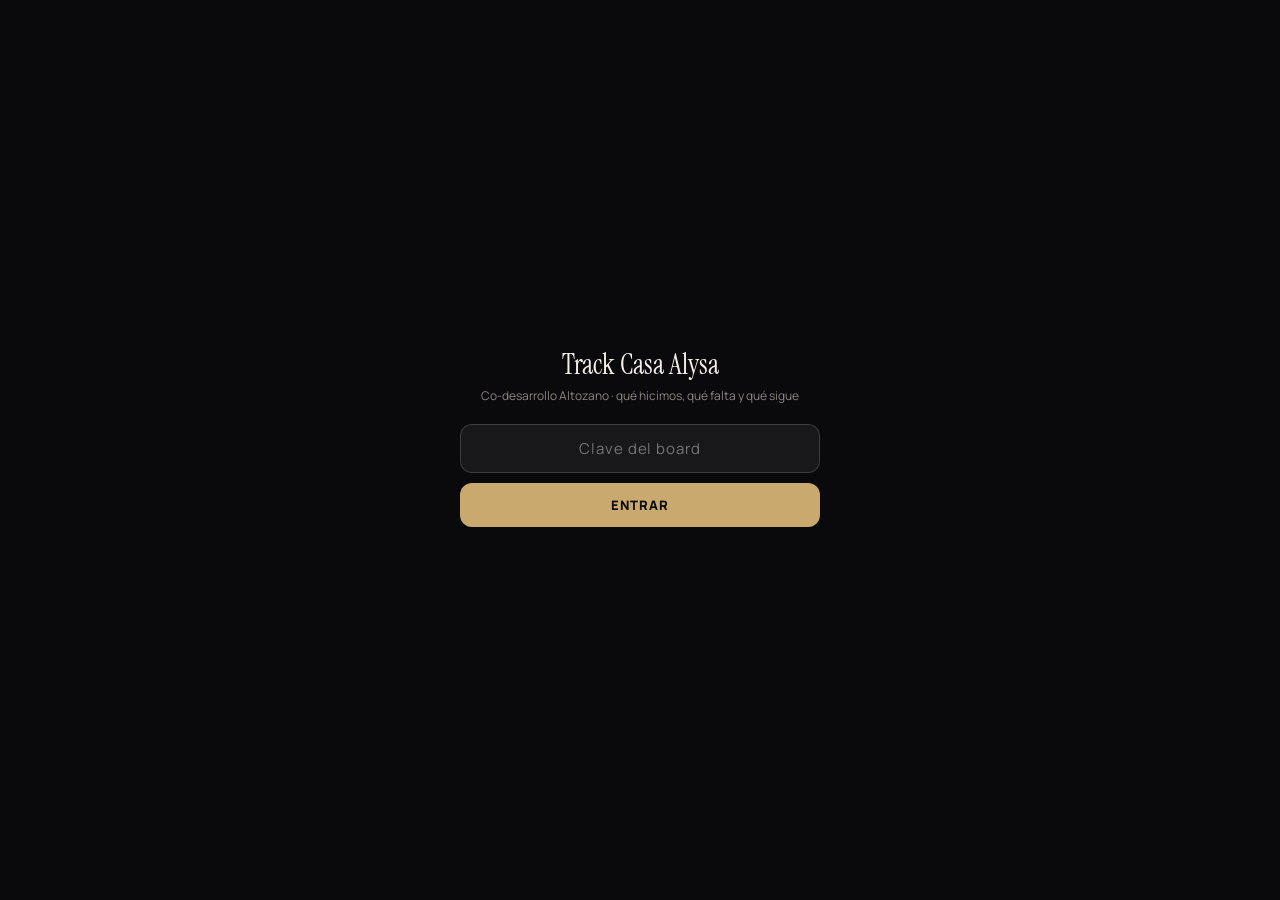
<file: track-alysa.html>
<!DOCTYPE html>
<html lang="es">
<head>
<meta charset="UTF-8">
<meta name="viewport" content="width=device-width, initial-scale=1.0">
<meta name="robots" content="noindex,nofollow">
<title>Track Casa Alysa · Codesarrollos · Yo Desarrollo</title>
<link rel="preconnect" href="https://fonts.googleapis.com"><link rel="preconnect" href="https://fonts.gstatic.com" crossorigin>
<link href="https://fonts.googleapis.com/css2?family=Instrument+Serif:ital@0;1&family=Manrope:wght@400;600;700;800&display=swap" rel="stylesheet">
<style>
  :root{--bg:#0a0a0c;--card:#131317;--surface:rgba(255,255,255,.045);--text:#f4f1ea;--muted:#8a8780;--suave:#b6b3aa;--linea:rgba(255,255,255,.09);--lineaf:rgba(255,255,255,.16);
    --gold:#c9a96e;--goldc:#e0c590;--green:#8FBF8B;--orange:#D9A45B;--red:#E0605A;--blue:#8ab8ff}
  *{box-sizing:border-box}
  body{font-family:'Manrope',-apple-system,sans-serif;color:var(--text);margin:0;-webkit-font-smoothing:antialiased;
    background:linear-gradient(rgba(255,255,255,.012) 1px,transparent 1px) 0 0/60px 60px,linear-gradient(90deg,rgba(255,255,255,.012) 1px,transparent 1px) 0 0/60px 60px,var(--bg)}
  .serif{font-family:'Instrument Serif',Georgia,serif;font-weight:400}
  #gate{position:fixed;inset:0;z-index:500;background:var(--bg);display:flex;align-items:center;justify-content:center;padding:20px}
  #gate.off{display:none}
  .gate-box{width:min(360px,92vw);text-align:center}
  .gate-box h1{font-size:28px;margin:0 0 4px}
  .gate-box p{color:var(--muted);font-size:12px;margin:0 0 20px}
  .gate-box input{width:100%;background:rgba(255,255,255,.06);border:1px solid var(--lineaf);border-radius:12px;padding:13px 14px;color:var(--text);font:inherit;font-size:15px;text-align:center;letter-spacing:.06em}
  .gate-box input:focus{outline:2px solid #c9a96e66;border-color:var(--gold)}
  .gate-box button{width:100%;margin-top:10px;background:var(--gold);color:#0a0a0c;border:0;border-radius:12px;padding:13px;font:inherit;font-weight:800;font-size:13px;letter-spacing:.08em;text-transform:uppercase;cursor:pointer}
  .gate-err{color:var(--red);font-size:12px;min-height:18px;margin-top:10px;font-weight:700}
  header{position:sticky;top:0;z-index:100;display:flex;align-items:center;justify-content:space-between;gap:10px;padding:12px 16px;background:rgba(10,10,12,.94);backdrop-filter:blur(12px);border-bottom:1px solid #c9a96e59}
  header .kick{font-size:9px;font-weight:800;letter-spacing:.22em;color:var(--gold);text-transform:uppercase}
  header a{color:var(--goldc);font-size:11px;font-weight:700;text-decoration:none;white-space:nowrap}
  .container{max-width:860px;margin:0 auto;padding:18px 16px 70px}
  .hero{position:relative;overflow:hidden;background:linear-gradient(160deg,#121218,#0c0c0f);border:1px solid var(--linea);border-radius:22px;padding:20px;margin-bottom:14px}
  .hero::after{content:"";position:absolute;top:-120px;right:-80px;width:320px;height:320px;background:radial-gradient(circle,#c9a96e2b,transparent 65%);pointer-events:none}
  .hero .kick{font-size:9px;font-weight:800;letter-spacing:.24em;color:var(--gold);text-transform:uppercase}
  .hero h1{font-size:clamp(26px,5vw,36px);margin:6px 0 2px;line-height:1.05}
  .hero .hsub{color:var(--muted);font-size:12px;margin:0 0 14px}
  .hero-grid{display:grid;grid-template-columns:repeat(3,1fr);gap:10px}
  .hcard{background:var(--surface);border:1px solid var(--linea);border-radius:16px;padding:12px 14px;min-width:0}
  .hcard .k{font-size:9px;font-weight:800;letter-spacing:.14em;text-transform:uppercase;color:var(--muted)}
  .hcard .big{font-family:'Instrument Serif',Georgia,serif;font-size:clamp(22px,4vw,30px);line-height:1.1;margin:4px 0 2px}
  .hcard .sub2{font-size:10.5px;color:var(--muted);line-height:1.4}
  .progreso{height:14px;border-radius:7px;background:rgba(255,255,255,.08);overflow:hidden;display:flex;margin-top:14px;box-shadow:inset 0 2px 4px #0006}
  .progreso i{height:100%;display:block;transition:width .3s}
  .prog-ley{display:flex;gap:14px;font-size:10px;color:var(--muted);font-weight:700;margin-top:6px;flex-wrap:wrap}
  .prog-ley i{display:inline-block;width:8px;height:8px;border-radius:2px;margin-right:4px;vertical-align:-1px}
  .lectura{font-family:'Instrument Serif',Georgia,serif;font-style:italic;font-size:14px;line-height:1.55;color:#d8d0bd;margin:14px 2px 2px;max-width:64ch}
  .lectura b{color:var(--goldc);font-style:normal}
  .fase{background:var(--card);border:1px solid var(--linea);border-radius:18px;padding:14px 16px;margin-bottom:14px}
  .fase h2{font-size:11px;font-weight:800;letter-spacing:.6px;text-transform:uppercase;color:var(--goldc);margin:0 0 4px;display:flex;justify-content:space-between;align-items:center}
  .fase h2 .mini{color:var(--muted);font-weight:700;letter-spacing:0;text-transform:none}
  .fase-barra{height:5px;border-radius:3px;background:rgba(255,255,255,.08);margin:6px 0 10px;overflow:hidden}
  .fase-barra i{display:block;height:100%;background:linear-gradient(90deg,#8fbf8b88,#8FBF8B)}
  .hito{display:flex;gap:10px;padding:9px 2px;border-bottom:1px solid rgba(255,255,255,.05);align-items:flex-start}
  .hito:last-child{border-bottom:0}
  .dot{flex:0 0 13px;width:13px;height:13px;border-radius:50%;margin-top:2px;border:2px solid var(--red)}
  .dot.hecho{border-color:var(--green);background:var(--green)}
  .dot.encurso{border-color:var(--orange);background:#d9a45b55}
  .dot.porconfirmar{border-color:var(--blue);background:#8ab8ff33}
  .hito .tx{min-width:0;flex:1}
  .hito .nom{font-size:13px;font-weight:700;line-height:1.35}
  .hito.hecho .nom{color:var(--suave)}
  .hito .meta{font-size:10.5px;color:var(--muted);margin-top:2px;line-height:1.45}
  .hito .meta b{color:var(--suave);font-weight:700}
  .badge{flex-shrink:0;font-size:8.5px;font-weight:800;letter-spacing:.08em;text-transform:uppercase;border-radius:9px;padding:3px 8px;margin-top:2px}
  .badge.hecho{background:#8fbf8b22;color:#a9d3a5}
  .badge.encurso{background:#d9a45b22;color:#e8c896}
  .badge.pendiente{background:#e0605a1c;color:#f4b8b3}
  .badge.porconfirmar{background:#8ab8ff22;color:#b7cdfa}
  .pie{font-size:10.5px;color:var(--muted);line-height:1.6;padding:10px 2px}
  .pie b{color:var(--suave)}
  @media(max-width:640px){.hero-grid{grid-template-columns:1fr 1fr 1fr}.hcard{padding:10px}.container{padding:12px 11px 60px}}
</style>
</head>
<body>
<div id="gate"><div class="gate-box">
  <h1 class="serif">Track Casa Alysa</h1>
  <p>Co-desarrollo Altozano · qué hicimos, qué falta y qué sigue</p>
  <input type="password" id="gateClave" placeholder="Clave del board" autocomplete="current-password">
  <button id="gateBtn">Entrar</button>
  <div class="gate-err" id="gateErr"></div>
</div></div>

<header>
  <span class="kick">Codesarrollos · Track Casa Alysa</span>
  <a href="track-codesarrollos.html">← Mapa de codesarrollos</a>
</header>

<main class="container">
  <section class="hero">
    <span class="kick">¿Dónde estamos?</span>
    <h1 class="serif">Casa Alysa · Altozano</h1>
    <p class="hsub">Frente al lago, privada El Conejo · co-desarrollo YOD con Pro Stahl y Terreland</p>
    <div class="hero-grid">
      <div class="hcard"><span class="k">Hicimos</span><div class="big" style="color:var(--green)" id="nHecho">—</div><div class="sub2">hitos completados</div></div>
      <div class="hcard"><span class="k">En curso / confirmar</span><div class="big" style="color:var(--orange)" id="nCurso">—</div><div class="sub2" id="subCurso">avanzando ahora</div></div>
      <div class="hcard"><span class="k">Falta</span><div class="big" style="color:var(--red)" id="nPend">—</div><div class="sub2">por hacer</div></div>
    </div>
    <div class="progreso" id="progreso"></div>
    <div class="prog-ley"><span><i style="background:var(--green)"></i>hecho</span><span><i style="background:var(--orange)"></i>en curso</span><span><i style="background:#8ab8ff"></i>por confirmar</span><span><i style="background:#3a3a40"></i>pendiente</span></div>
    <p class="lectura" id="lectura"></p>
  </section>

  <div id="fases"><p class="pie">Cargando el track…</p></div>

  <p class="pie"><b>Sheet-driven:</b> cada hito es una fila de la hoja <b>TRACK_ALYSA</b> del Sheet maestro "YOD - POTENCIALES" — edita estado, responsable, fecha o notas ahí y el board se actualiza solo. Estados válidos: hecho · en curso · por confirmar · pendiente.</p>
</main>

<script>
(()=>{
  const ENDPOINT='https://script.google.com/macros/s/AKfycbwlDDCWWzOWYZsUpBU9uqsQ7aenQ469PF6s6FkNlBFS1_cJSU5njG9oQmuyELy5zlqzFg/exec';
  const LSK='pyod_clave_v1';
  const $=id=>document.getElementById(id);
  const esc=s=>String(s??'').replace(/[&<>"']/g,c=>({'&':'&amp;','<':'&lt;','>':'&gt;','"':'&quot;',"'":'&#39;'}[c]));
  const FASES_ORDEN=['OBRA','FINANCIERO','COMERCIALIZACIÓN','CIERRE'];
  const cls=e=>e==='hecho'?'hecho':e==='en curso'?'encurso':e==='por confirmar'?'porconfirmar':'pendiente';
  const fmtFecha=v=>{const t=String(v||'');if(/^\d{4}-\d{2}-\d{2}T/.test(t)){const d=new Date(t);if(!isNaN(d))return d.toLocaleDateString('es-MX',{month:'short',year:'numeric'})}return t};
  let clave=localStorage.getItem(LSK)||'';

  function render(items){
    const hechos=items.filter(x=>x.estado==='hecho').length;
    const curso=items.filter(x=>x.estado==='en curso').length;
    const confirmar=items.filter(x=>x.estado==='por confirmar').length;
    const pend=items.length-hechos-curso-confirmar;
    $('nHecho').textContent=hechos;$('nCurso').textContent=curso+confirmar;$('nPend').textContent=pend;
    $('subCurso').textContent=confirmar?`${curso} en curso · ${confirmar} por confirmar`:'avanzando ahora';
    const tot=Math.max(1,items.length);
    $('progreso').innerHTML=[[hechos,'var(--green)'],[curso,'var(--orange)'],[confirmar,'#8ab8ff'],[pend,'#3a3a40']]
      .map(([n,c])=>`<i style="width:${n/tot*100}%;background:${c}"></i>`).join('');
    const primeros=items.filter(x=>x.estado==='pendiente').slice(0,3).map(x=>x.hito);
    $('lectura').innerHTML=`De <b>${items.length} hitos</b> llevamos <b>${hechos} hechos</b> (${Math.round(hechos/tot*100)}%), ${curso} en curso y ${confirmar} por confirmar. Lo que sigue: <b>${esc(primeros.join(' · '))||'—'}</b>.`;
    const porFase={};items.forEach(x=>{(porFase[x.fase]=porFase[x.fase]||[]).push(x)});
    const fases=FASES_ORDEN.filter(f=>porFase[f]).concat(Object.keys(porFase).filter(f=>!FASES_ORDEN.includes(f)));
    $('fases').innerHTML=fases.map(f=>{
      const its=porFase[f],h=its.filter(x=>x.estado==='hecho').length;
      return `<section class="fase"><h2>${esc(f)}<span class="mini">${h}/${its.length} hechos</span></h2><div class="fase-barra"><i style="width:${h/Math.max(1,its.length)*100}%"></i></div>`+
        its.map(x=>`<div class="hito ${cls(x.estado)}"><span class="dot ${cls(x.estado)}"></span><div class="tx"><div class="nom">${esc(x.hito)}</div><div class="meta">${[x.responsable?'<b>'+esc(x.responsable)+'</b>':'',x.fecha?esc(fmtFecha(x.fecha)):'',x.notas?esc(x.notas):''].filter(Boolean).join(' · ')}</div></div><span class="badge ${cls(x.estado)}">${esc(x.estado)}</span></div>`).join('')+`</section>`;
    }).join('');
  }
  async function cargar(k){
    const r=await fetch(ENDPOINT+'?recurso=track&track=alysa&k='+encodeURIComponent(k)).then(x=>x.json());
    if(!r.ok)throw r.error||'error';
    render(r.items||[]);
  }
  async function entrar(){
    const v=$('gateClave').value.trim();if(!v){$('gateErr').textContent='Escribe la clave';return}
    $('gateBtn').disabled=true;$('gateErr').textContent='';
    try{await cargar(v);clave=v;localStorage.setItem(LSK,v);$('gate').classList.add('off')}
    catch(e){$('gateErr').textContent=e==='clave'?'Clave incorrecta':'Sin conexión con el Sheet'}
    $('gateBtn').disabled=false;
  }
  $('gateBtn').onclick=entrar;$('gateClave').addEventListener('keydown',e=>{if(e.key==='Enter')entrar()});
  if(clave){cargar(clave).then(()=>$('gate').classList.add('off')).catch(e=>{if(e==='clave'){localStorage.removeItem(LSK);$('gateErr').textContent='La clave cambió'}else $('gateErr').textContent='Sin conexión con el Sheet'})}
})();
</script>
<script src="https://alexpueblag.github.io/potenciales-yod/portero.js?v=relevo3"></script>
</body>
</html>
</file>
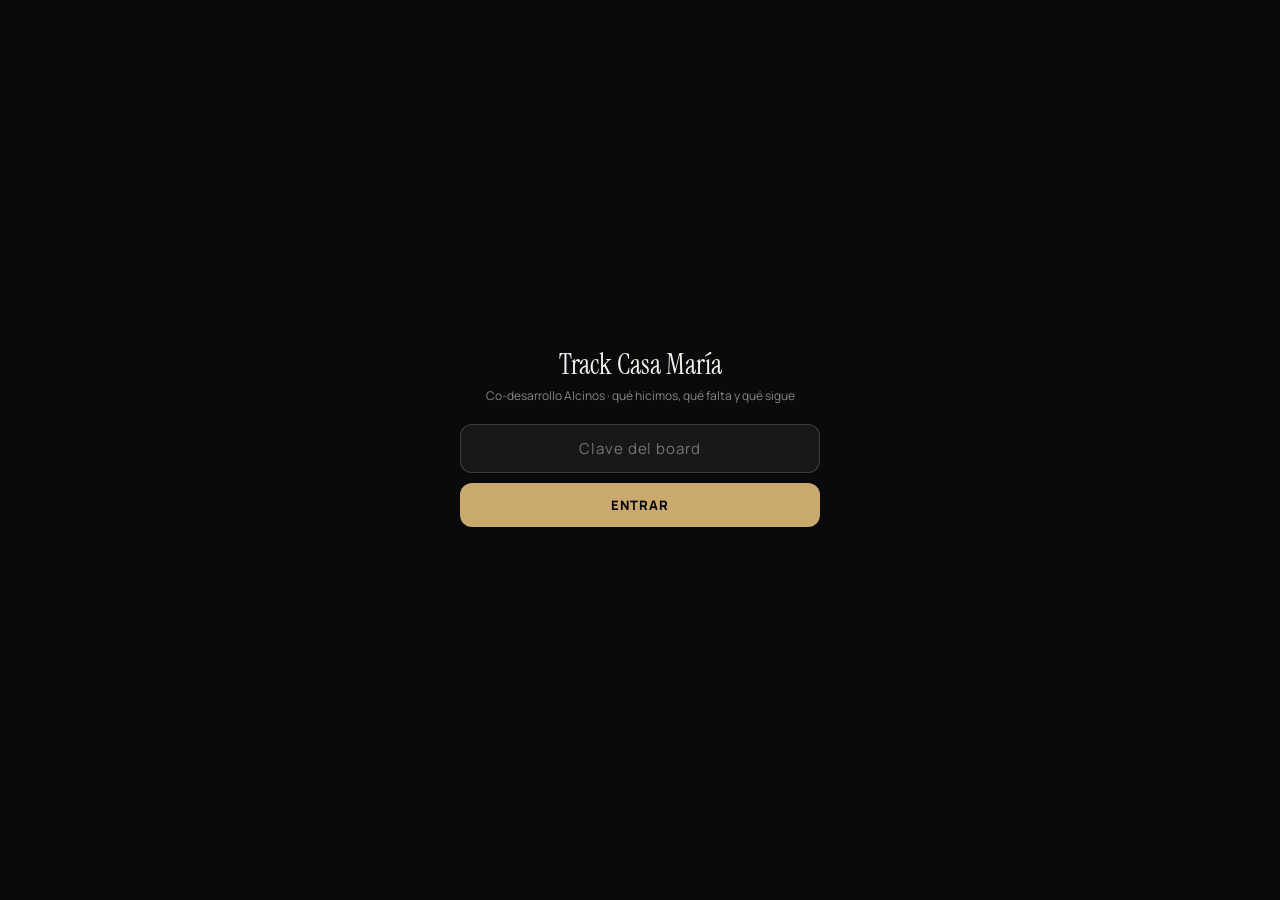
<file: track-maria.html>
<!DOCTYPE html>
<html lang="es">
<head>
<meta charset="UTF-8">
<meta name="viewport" content="width=device-width, initial-scale=1.0">
<meta name="robots" content="noindex,nofollow">
<title>Track Casa María · Codesarrollos · Yo Desarrollo</title>
<link rel="preconnect" href="https://fonts.googleapis.com"><link rel="preconnect" href="https://fonts.gstatic.com" crossorigin>
<link href="https://fonts.googleapis.com/css2?family=Instrument+Serif:ital@0;1&family=Manrope:wght@400;600;700;800&display=swap" rel="stylesheet">
<style>
  :root{--bg:#0a0a0c;--card:#131317;--surface:rgba(255,255,255,.045);--text:#f4f1ea;--muted:#8a8780;--suave:#b6b3aa;--linea:rgba(255,255,255,.09);--lineaf:rgba(255,255,255,.16);
    --gold:#c9a96e;--goldc:#e0c590;--green:#8FBF8B;--orange:#D9A45B;--red:#E0605A;--blue:#8ab8ff}
  *{box-sizing:border-box}
  body{font-family:'Manrope',-apple-system,sans-serif;color:var(--text);margin:0;-webkit-font-smoothing:antialiased;
    background:linear-gradient(rgba(255,255,255,.012) 1px,transparent 1px) 0 0/60px 60px,linear-gradient(90deg,rgba(255,255,255,.012) 1px,transparent 1px) 0 0/60px 60px,var(--bg)}
  .serif{font-family:'Instrument Serif',Georgia,serif;font-weight:400}
  #gate{position:fixed;inset:0;z-index:500;background:var(--bg);display:flex;align-items:center;justify-content:center;padding:20px}
  #gate.off{display:none}
  .gate-box{width:min(360px,92vw);text-align:center}
  .gate-box h1{font-size:28px;margin:0 0 4px}
  .gate-box p{color:var(--muted);font-size:12px;margin:0 0 20px}
  .gate-box input{width:100%;background:rgba(255,255,255,.06);border:1px solid var(--lineaf);border-radius:12px;padding:13px 14px;color:var(--text);font:inherit;font-size:15px;text-align:center;letter-spacing:.06em}
  .gate-box input:focus{outline:2px solid #c9a96e66;border-color:var(--gold)}
  .gate-box button{width:100%;margin-top:10px;background:var(--gold);color:#0a0a0c;border:0;border-radius:12px;padding:13px;font:inherit;font-weight:800;font-size:13px;letter-spacing:.08em;text-transform:uppercase;cursor:pointer}
  .gate-err{color:var(--red);font-size:12px;min-height:18px;margin-top:10px;font-weight:700}
  header{position:sticky;top:0;z-index:100;display:flex;align-items:center;justify-content:space-between;gap:10px;padding:12px 16px;background:rgba(10,10,12,.94);backdrop-filter:blur(12px);border-bottom:1px solid #c9a96e59}
  header .kick{font-size:9px;font-weight:800;letter-spacing:.22em;color:var(--gold);text-transform:uppercase}
  header a{color:var(--goldc);font-size:11px;font-weight:700;text-decoration:none;white-space:nowrap}
  .container{max-width:860px;margin:0 auto;padding:18px 16px 70px}
  .hero{position:relative;overflow:hidden;background:linear-gradient(160deg,#121218,#0c0c0f);border:1px solid var(--linea);border-radius:22px;padding:20px;margin-bottom:14px}
  .hero::after{content:"";position:absolute;top:-120px;right:-80px;width:320px;height:320px;background:radial-gradient(circle,#c9a96e2b,transparent 65%);pointer-events:none}
  .hero .kick{font-size:9px;font-weight:800;letter-spacing:.24em;color:var(--gold);text-transform:uppercase}
  .hero h1{font-size:clamp(26px,5vw,36px);margin:6px 0 2px;line-height:1.05}
  .hero .hsub{color:var(--muted);font-size:12px;margin:0 0 14px}
  .hero-grid{display:grid;grid-template-columns:repeat(3,1fr);gap:10px}
  .hcard{background:var(--surface);border:1px solid var(--linea);border-radius:16px;padding:12px 14px;min-width:0}
  .hcard .k{font-size:9px;font-weight:800;letter-spacing:.14em;text-transform:uppercase;color:var(--muted)}
  .hcard .big{font-family:'Instrument Serif',Georgia,serif;font-size:clamp(22px,4vw,30px);line-height:1.1;margin:4px 0 2px}
  .hcard .sub2{font-size:10.5px;color:var(--muted);line-height:1.4}
  .progreso{height:14px;border-radius:7px;background:rgba(255,255,255,.08);overflow:hidden;display:flex;margin-top:14px;box-shadow:inset 0 2px 4px #0006}
  .progreso i{height:100%;display:block;transition:width .3s}
  .prog-ley{display:flex;gap:14px;font-size:10px;color:var(--muted);font-weight:700;margin-top:6px;flex-wrap:wrap}
  .prog-ley i{display:inline-block;width:8px;height:8px;border-radius:2px;margin-right:4px;vertical-align:-1px}
  .lectura{font-family:'Instrument Serif',Georgia,serif;font-style:italic;font-size:14px;line-height:1.55;color:#d8d0bd;margin:14px 2px 2px;max-width:64ch}
  .lectura b{color:var(--goldc);font-style:normal}
  .fase{background:var(--card);border:1px solid var(--linea);border-radius:18px;padding:14px 16px;margin-bottom:14px}
  .fase h2{font-size:11px;font-weight:800;letter-spacing:.6px;text-transform:uppercase;color:var(--goldc);margin:0 0 4px;display:flex;justify-content:space-between;align-items:center}
  .fase h2 .mini{color:var(--muted);font-weight:700;letter-spacing:0;text-transform:none}
  .fase-barra{height:5px;border-radius:3px;background:rgba(255,255,255,.08);margin:6px 0 10px;overflow:hidden}
  .fase-barra i{display:block;height:100%;background:linear-gradient(90deg,#8fbf8b88,#8FBF8B)}
  .hito{display:flex;gap:10px;padding:9px 2px;border-bottom:1px solid rgba(255,255,255,.05);align-items:flex-start}
  .hito:last-child{border-bottom:0}
  .dot{flex:0 0 13px;width:13px;height:13px;border-radius:50%;margin-top:2px;border:2px solid var(--red)}
  .dot.hecho{border-color:var(--green);background:var(--green)}
  .dot.encurso{border-color:var(--orange);background:#d9a45b55}
  .dot.porconfirmar{border-color:var(--blue);background:#8ab8ff33}
  .hito .tx{min-width:0;flex:1}
  .hito .nom{font-size:13px;font-weight:700;line-height:1.35}
  .hito.hecho .nom{color:var(--suave)}
  .hito .meta{font-size:10.5px;color:var(--muted);margin-top:2px;line-height:1.45}
  .hito .meta b{color:var(--suave);font-weight:700}
  .badge{flex-shrink:0;font-size:8.5px;font-weight:800;letter-spacing:.08em;text-transform:uppercase;border-radius:9px;padding:3px 8px;margin-top:2px}
  .badge.hecho{background:#8fbf8b22;color:#a9d3a5}
  .badge.encurso{background:#d9a45b22;color:#e8c896}
  .badge.pendiente{background:#e0605a1c;color:#f4b8b3}
  .badge.porconfirmar{background:#8ab8ff22;color:#b7cdfa}
  .pie{font-size:10.5px;color:var(--muted);line-height:1.6;padding:10px 2px}
  .pie b{color:var(--suave)}
  @media(max-width:640px){.hero-grid{grid-template-columns:1fr 1fr 1fr}.hcard{padding:10px}.container{padding:12px 11px 60px}}
</style>
</head>
<body>
<div id="gate"><div class="gate-box">
  <h1 class="serif">Track Casa María</h1>
  <p>Co-desarrollo Alcinos · qué hicimos, qué falta y qué sigue</p>
  <input type="password" id="gateClave" placeholder="Clave del board" autocomplete="current-password">
  <button id="gateBtn">Entrar</button>
  <div class="gate-err" id="gateErr"></div>
</div></div>

<header>
  <span class="kick">Codesarrollos · Track Casa María</span>
  <a href="track-codesarrollos.html">← Mapa de codesarrollos</a>
</header>

<main class="container">
  <section class="hero">
    <span class="kick">¿Dónde estamos?</span>
    <h1 class="serif">Casa María · Alcinos</h1>
    <p class="hsub">ALT-002 · co-desarrollo YOD/Aurum · inversión abierta</p>
    <div class="hero-grid">
      <div class="hcard"><span class="k">Hicimos</span><div class="big" style="color:var(--green)" id="nHecho">—</div><div class="sub2">hitos completados</div></div>
      <div class="hcard"><span class="k">En curso / confirmar</span><div class="big" style="color:var(--orange)" id="nCurso">—</div><div class="sub2" id="subCurso">avanzando ahora</div></div>
      <div class="hcard"><span class="k">Falta</span><div class="big" style="color:var(--red)" id="nPend">—</div><div class="sub2">por hacer</div></div>
    </div>
    <div class="progreso" id="progreso"></div>
    <div class="prog-ley"><span><i style="background:var(--green)"></i>hecho</span><span><i style="background:var(--orange)"></i>en curso</span><span><i style="background:#8ab8ff"></i>por confirmar</span><span><i style="background:#3a3a40"></i>pendiente</span></div>
    <p class="lectura" id="lectura"></p>
  </section>

  <div id="fases"><p class="pie">Cargando el track…</p></div>

  <p class="pie"><b>Sheet-driven:</b> cada hito es una fila de la hoja <b>TRACK_MARIA</b> del Sheet maestro "YOD - POTENCIALES" — edita estado, responsable, fecha o notas ahí y el board se actualiza solo. Estados válidos: hecho · en curso · por confirmar · pendiente.</p>
</main>

<script>
(()=>{
  const ENDPOINT='https://script.google.com/macros/s/AKfycbwlDDCWWzOWYZsUpBU9uqsQ7aenQ469PF6s6FkNlBFS1_cJSU5njG9oQmuyELy5zlqzFg/exec';
  const LSK='pyod_clave_v1';
  const $=id=>document.getElementById(id);
  const esc=s=>String(s??'').replace(/[&<>"']/g,c=>({'&':'&amp;','<':'&lt;','>':'&gt;','"':'&quot;',"'":'&#39;'}[c]));
  const FASES_ORDEN=['OBRA','FINANCIERO','COMERCIALIZACIÓN','CIERRE'];
  const cls=e=>e==='hecho'?'hecho':e==='en curso'?'encurso':e==='por confirmar'?'porconfirmar':'pendiente';
  const fmtFecha=v=>{const t=String(v||'');if(/^\d{4}-\d{2}-\d{2}T/.test(t)){const d=new Date(t);if(!isNaN(d))return d.toLocaleDateString('es-MX',{month:'short',year:'numeric'})}return t};
  let clave=localStorage.getItem(LSK)||'';

  function render(items){
    const hechos=items.filter(x=>x.estado==='hecho').length;
    const curso=items.filter(x=>x.estado==='en curso').length;
    const confirmar=items.filter(x=>x.estado==='por confirmar').length;
    const pend=items.length-hechos-curso-confirmar;
    $('nHecho').textContent=hechos;$('nCurso').textContent=curso+confirmar;$('nPend').textContent=pend;
    $('subCurso').textContent=confirmar?`${curso} en curso · ${confirmar} por confirmar`:'avanzando ahora';
    const tot=Math.max(1,items.length);
    $('progreso').innerHTML=[[hechos,'var(--green)'],[curso,'var(--orange)'],[confirmar,'#8ab8ff'],[pend,'#3a3a40']]
      .map(([n,c])=>`<i style="width:${n/tot*100}%;background:${c}"></i>`).join('');
    const primeros=items.filter(x=>x.estado==='pendiente').slice(0,3).map(x=>x.hito);
    $('lectura').innerHTML=`De <b>${items.length} hitos</b> llevamos <b>${hechos} hechos</b> (${Math.round(hechos/tot*100)}%), ${curso} en curso y ${confirmar} por confirmar. Lo que sigue: <b>${esc(primeros.join(' · '))||'—'}</b>.`;
    const porFase={};items.forEach(x=>{(porFase[x.fase]=porFase[x.fase]||[]).push(x)});
    const fases=FASES_ORDEN.filter(f=>porFase[f]).concat(Object.keys(porFase).filter(f=>!FASES_ORDEN.includes(f)));
    $('fases').innerHTML=fases.map(f=>{
      const its=porFase[f],h=its.filter(x=>x.estado==='hecho').length;
      return `<section class="fase"><h2>${esc(f)}<span class="mini">${h}/${its.length} hechos</span></h2><div class="fase-barra"><i style="width:${h/Math.max(1,its.length)*100}%"></i></div>`+
        its.map(x=>`<div class="hito ${cls(x.estado)}"><span class="dot ${cls(x.estado)}"></span><div class="tx"><div class="nom">${esc(x.hito)}</div><div class="meta">${[x.responsable?'<b>'+esc(x.responsable)+'</b>':'',x.fecha?esc(fmtFecha(x.fecha)):'',x.notas?esc(x.notas):''].filter(Boolean).join(' · ')}</div></div><span class="badge ${cls(x.estado)}">${esc(x.estado)}</span></div>`).join('')+`</section>`;
    }).join('');
  }
  async function cargar(k){
    const r=await fetch(ENDPOINT+'?recurso=track&track=maria&k='+encodeURIComponent(k)).then(x=>x.json());
    if(!r.ok)throw r.error||'error';
    render(r.items||[]);
  }
  async function entrar(){
    const v=$('gateClave').value.trim();if(!v){$('gateErr').textContent='Escribe la clave';return}
    $('gateBtn').disabled=true;$('gateErr').textContent='';
    try{await cargar(v);clave=v;localStorage.setItem(LSK,v);$('gate').classList.add('off')}
    catch(e){$('gateErr').textContent=e==='clave'?'Clave incorrecta':'Sin conexión con el Sheet'}
    $('gateBtn').disabled=false;
  }
  $('gateBtn').onclick=entrar;$('gateClave').addEventListener('keydown',e=>{if(e.key==='Enter')entrar()});
  if(clave){cargar(clave).then(()=>$('gate').classList.add('off')).catch(e=>{if(e==='clave'){localStorage.removeItem(LSK);$('gateErr').textContent='La clave cambió'}else $('gateErr').textContent='Sin conexión con el Sheet'})}
})();
</script>
<script src="https://alexpueblag.github.io/potenciales-yod/portero.js?v=relevo3"></script>
</body>
</html>
</file>
